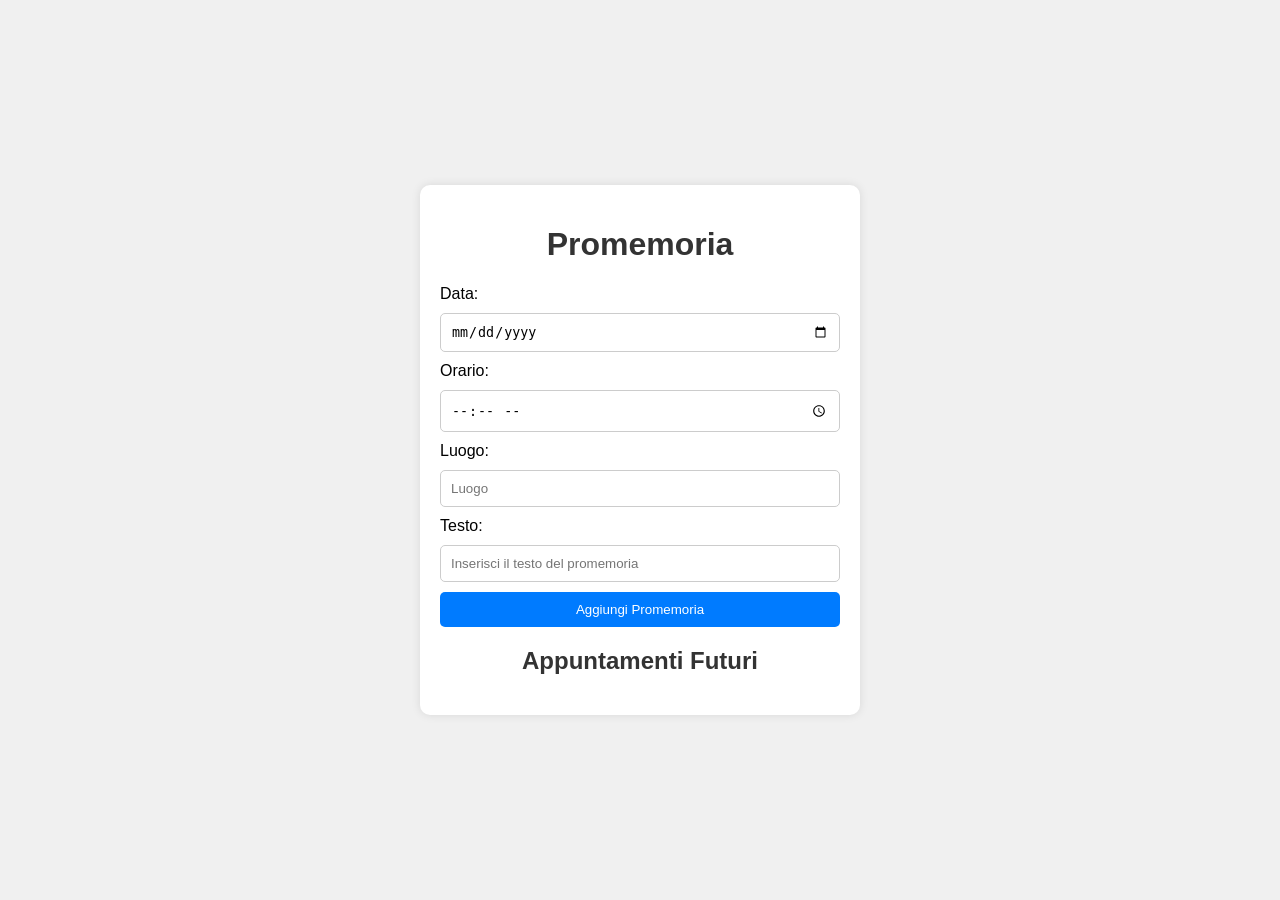
<file: index.html>
<!DOCTYPE html>
<html lang="it">
<head>
    <meta charset="UTF-8">
    <meta name="viewport" content="width=device-width, initial-scale=1.0">
    <title>Promemoria</title>
    <link rel="stylesheet" href="styles.css">
</head>
<body>
    <div class="container">
        <h1>Promemoria</h1>
        <div class="input-section">
            <label for="date">Data:</label>
            <input type="date" id="date">
            <label for="time">Orario:</label>
            <input type="time" id="time">
            <label for="location">Luogo:</label>
            <input type="text" id="location" placeholder="Luogo">
            <label for="text">Testo:</label>
            <input type="text" id="text" placeholder="Inserisci il testo del promemoria">
            <button onclick="addReminder()">Aggiungi Promemoria</button>
        </div>
        <div class="reminder-list">
            <h2>Appuntamenti Futuri</h2>
            <ul id="reminder-items">
                <!-- Promemoria verranno inseriti qui -->
            </ul>
        </div>
    </div>
    <script src="script.js"></script>
</body>
</html>
</file>
<file: styles.css>
body {
    font-family: Arial, sans-serif;
    display: flex;
    justify-content: center;
    align-items: center;
    height: 100vh;
    margin: 0;
    background-color: #f0f0f0;
}

.container {
    background: #fff;
    padding: 20px;
    border-radius: 10px;
    box-shadow: 0 0 10px rgba(0, 0, 0, 0.1);
    width: 400px;
}

h1, h2 {
    text-align: center;
    color: #333;
}

.input-section {
    display: flex;
    flex-direction: column;
    gap: 10px;
}

input[type="date"],
input[type="time"],
input[type="text"] {
    padding: 10px;
    border: 1px solid #ccc;
    border-radius: 5px;
}

button {
    padding: 10px;
    background-color: #007bff;
    color: #fff;
    border: none;
    border-radius: 5px;
    cursor: pointer;
}

button:hover {
    background-color: #0056b3;
}

.reminder-list {
    margin-top: 20px;
}

ul {
    list-style-type: none;
    padding: 0;
}

.reminder-item {
    padding: 10px;
    border-bottom: 1px solid #ccc;
    margin-bottom: 10px;
}

.reminder-item:last-child {
    border-bottom: none;
}
</file>
